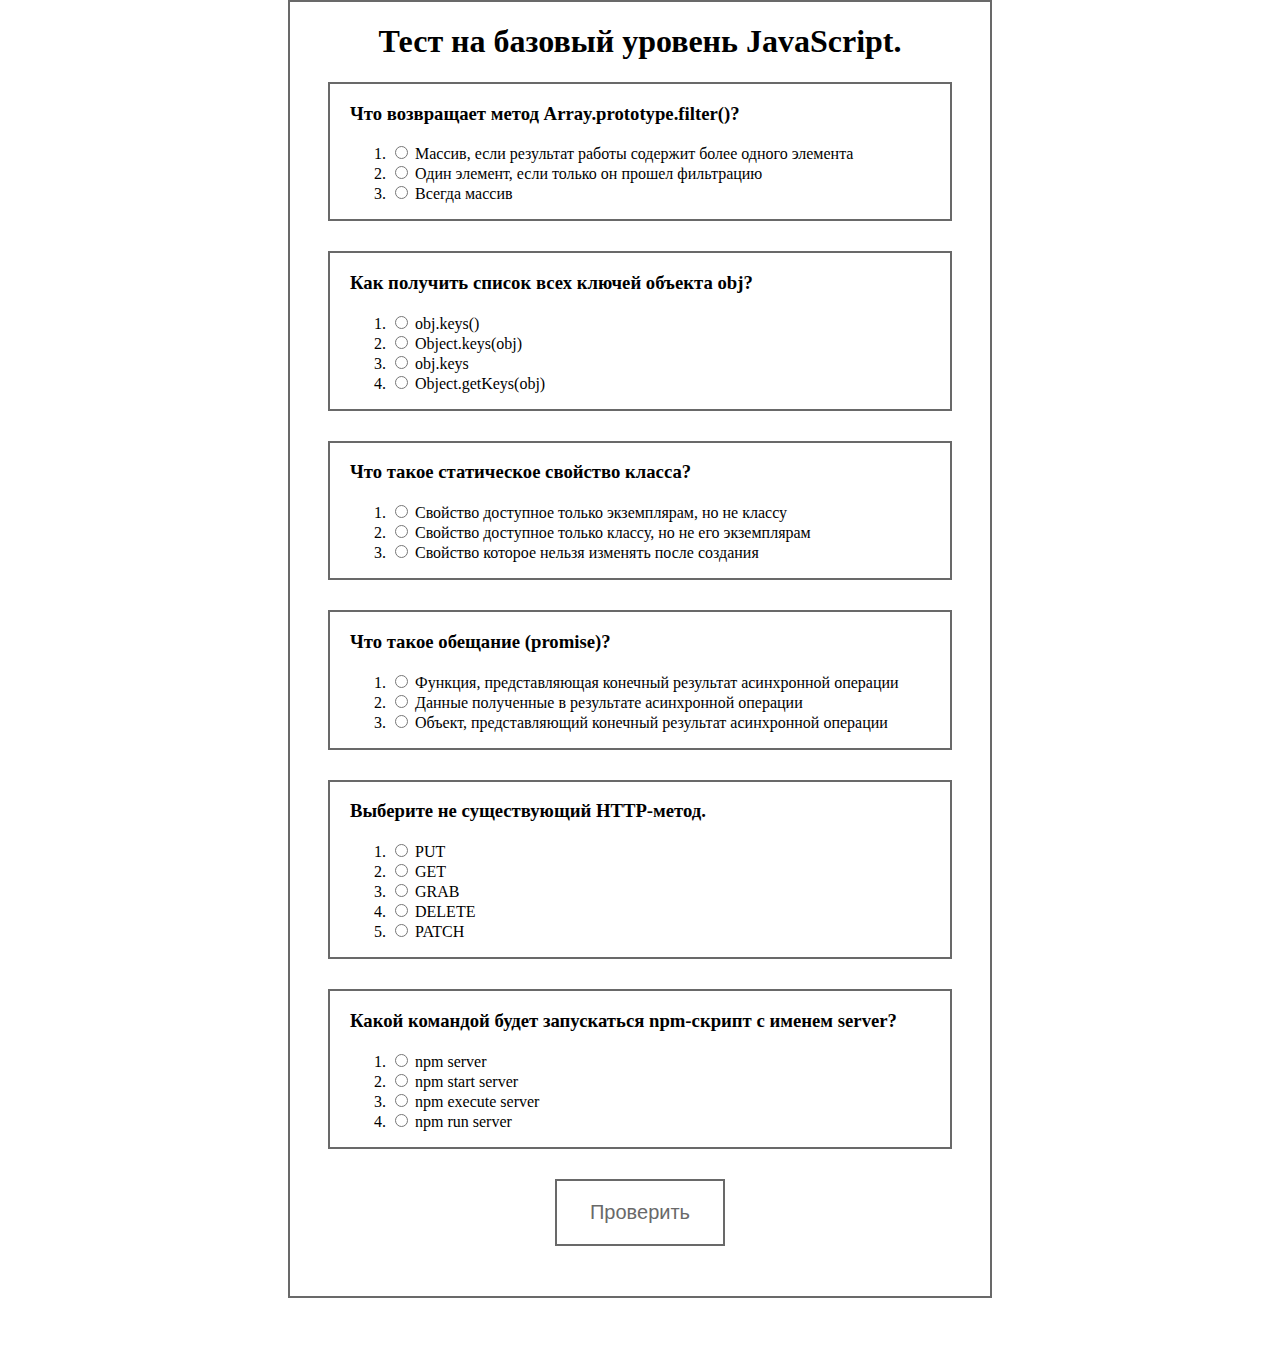
<file: index.html>
<!DOCTYPE html>
<html lang="en">
<head>
    <meta charset="UTF-8">
    <meta name="viewport" content="width=device-width, initial-scale=1.0">
    <meta http-equiv="X-UA-Compatible" content="ie=edge">
    <title>Document</title>
    <link rel="stylesheet" href="./styles.css">
</head>
<body class = 'main-doc'>

    <form class="js-form style-form">
        
 
      
            
        <button class="mainBut" type="submit">Проверить</button>
      </form>

      <script src="./quiz-data.js" type="module"></script>
      <script src="./hw-07.js" type="module"></script>
</body>
</html>
</file>
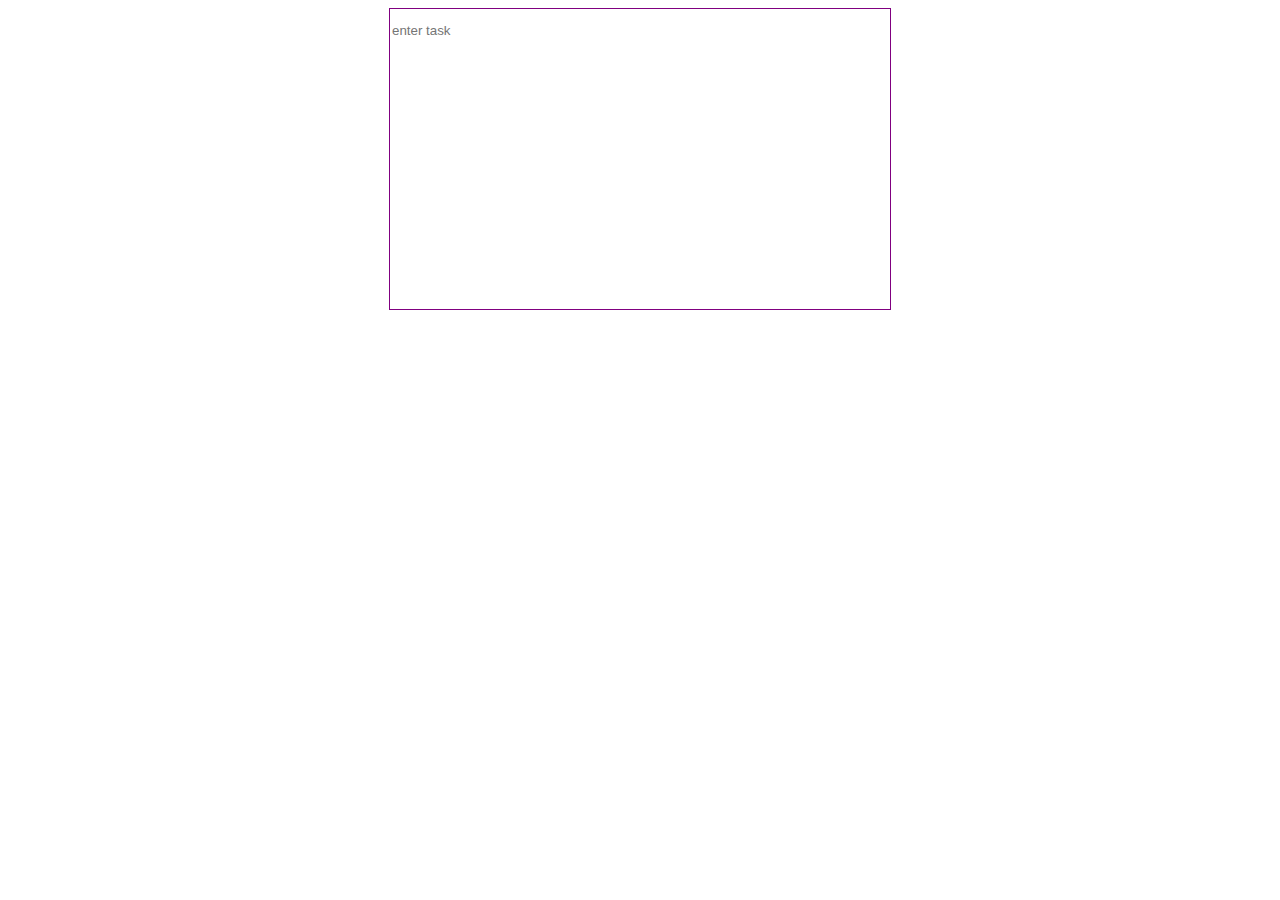
<file: index33.html>
<!DOCTYPE html>
<html lang="en">
<head>
    <meta charset="UTF-8">
    <meta name="viewport" content="width=device-width, initial-scale=1.0">
    <meta http-equiv="X-UA-Compatible" content="ie=edge">
    <title>Document</title>
    <link rel="stylesheet" href="./style33.css">
</head>
<body>



    <form class ="form">
        <input type='text' class="task" placeholder="enter task">
        <input type='text' class="task">
    </form>
    <script src='./style33.js'></script>
</body>
</html>
</file>
<file: styles.css>
.style-form {
    border: 2px solid #696969;
    width: 700px;
    padding-bottom: 50px;
    margin: 0 auto;
    /* padding-left: 100px; */
}

.main-doc {
    margin: 0 auto;
    padding-bottom: 50px;
}

.mainBut {

border-color: #696969;
padding: 20px 33px;
font-size: 20px;
background-color: #ffffff;
color: #696969;
border: 2px solid #696969;
display: block;
margin: 0 auto;

}

section {
    border: 2px solid #696969;
    width: 600px; 
    padding-left: 20px;
    margin: 0 auto;
}

section:not(:last-child){

    margin-bottom: 30px;
}

h1 {
    text-align: center;
}
</file>
<file: style33.css>
.form {
    width: 500px;
    height: 300px;
    border: 1px solid purple ;
    margin: auto;
    display: flex;
    flex-direction: column;

}

input {
    border: none;
    border-bottom: 1 px solid fuchsia;
    display: flex;
    height: 40px;
    outline:none;
    width: 300px;
}

.taskContainer {
    width: 100%;
    border:  1px solid  forestgreen;
    height: 500px;
    display: flex;
    flex-wrap: wrap;
}

.btn {

}
</file>
